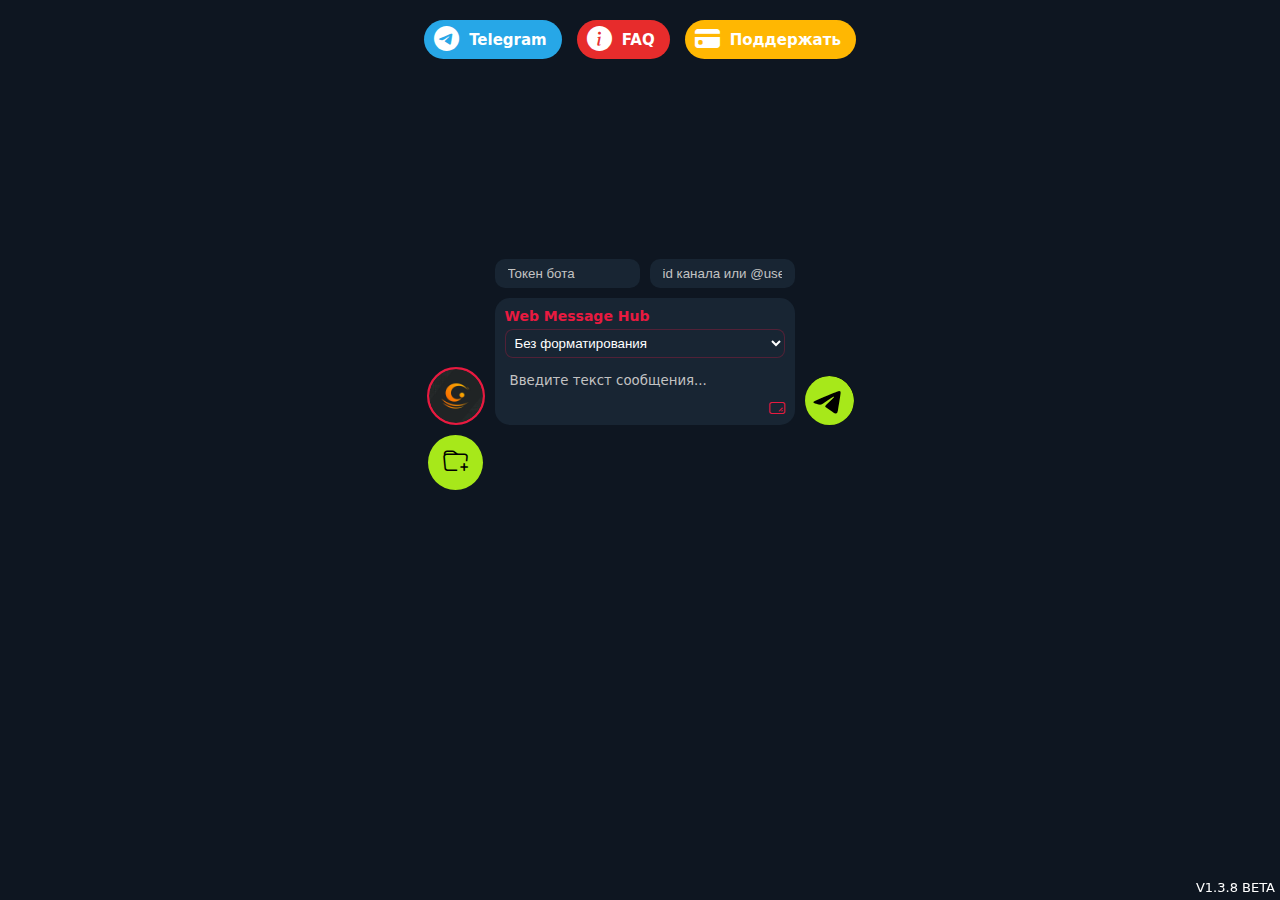
<file: index.html>
<!DOCTYPE html>
<html lang="ru">

<head>
	<meta charset="UTF-8">
	<meta name="viewport" content="width=device-width, initial-scale=1.0">
	<title>Web Message Hub</title>
	<link rel="stylesheet" href="https://cdn.jsdelivr.net/npm/bootstrap-icons@1.8.1/font/bootstrap-icons.css">
	<link rel="shortcut icon" href="logo.png" type="image/x-icon">
<link rel="stylesheet" href="styles.css">
</head>

<body>
	<header>
		<a href="https://t.me/webmsghub" class="contact"><i class="bi bi-telegram"></i>Telegram</a>
		<a href="faq.html" class="faq"><i class="bi bi-info-circle-fill"></i>FAQ</a>
		<a href="https://www.donationalerts.com/r/artemka_qupin" class="donate"><i
			class="bi bi-credit-card-fill"></i>Поддержать</a>
	</header>
	<div class="container">
		<div class="message-block">
			<div class="channel">
				<img src="logo.png" width="100%">
			</div>
			<div class="details">
				<div class="settings">
					<input minlength="43" maxlength="46" type="text" id="token" placeholder="Токен бота" required>
					<input maxlength="20" type="text" id="chatId" placeholder="id канала или @username" required>
				</div>
				<div class="message">
					<div class="form-section">
						<div id="channelname">
							Web Message Hub
						</div>
					</div>
					<select id="parseMode" class="parse-mode-selector">
						<option value="none">Без форматирования</option>
						<option value="HTML">HTML-форматирование</option>
						<option value="Markdown">Markdown</option>
						<option value="MarkdownV2">MarkdownV2</option>
					</select>
					<div class="input-group">

						<div class="format-toolbar" id="htmlToolbar" style="display: none;">
							<button type="button" class="format-btn" data-tag="b" title="Жирный"><i class="bi bi-type-bold"></i></button>
							<button type="button" class="format-btn" data-tag="i" title="Курсив"><i class="bi bi-type-italic"></i></button>
							<button type="button" class="format-btn" data-tag="u" title="Подчеркнутый"><i class="bi bi-type-underline"></i></button>
							<button type="button" class="format-btn" data-tag="s" title="Зачеркнутый"><i class="bi bi-type-strikethrough"></i></button>
							<button type="button" class="format-btn" data-tag="code" title="Моноширинный"><i class="bi bi-code"></i></button>
							<button type="button" class="format-btn" data-tag="a" title="Ссылка"><i class="bi bi-link-45deg"></i></button>
						</div>

						<div class="format-toolbar" id="mdToolbar" style="display: none;">
							<button type="button" class="format-btn" data-md="bold" title="Жирный">*B*</button>
							<button type="button" class="format-btn" data-md="italic" title="Курсив">_I_</button>
							<button type="button" class="format-btn" data-md="underline" title="Подчеркнутый">__U__</button>
							<button type="button" class="format-btn" data-md="strike" title="Зачеркнутый">~S~</button>
							<button type="button" class="format-btn" data-md="code" title="Моноширинный">`C`</button>
							<button type="button" class="format-btn" data-md="link" title="Ссылка">[TXT](url)</button>
						</div>

						<div class="textarea-container">
							<textarea maxlength="4096" id="message" rows="1" placeholder="Введите текст сообщения..."
								required></textarea>
							<div class="resize-btn">
								<span class="custom-resizer"><i class="bi bi-textarea-resize"></i></span>
							</div>
						</div>
					</div>
				</div>
			</div>
			<button class="send-button" onclick="sendMessage()">
				<i class="bi bi-telegram"></i>
			</button>
		</div>

		<div class="notification" id="notif">
			<span id="statusMessage"></span>
		</div>

		<div class="send">
			<div class="input-group">
				<button class="button" onclick="addButtonBlock()" title="Добавить блок кнопок"><i
					class="bi bi-folder-plus"></i></button>
			</div>
			<div class="buttons-container">
				<div id="buttonBlocksContainer"></div>
			</div>
		</div>
	</div>
	<div class="mobile-send">
		<div class="mobile-container">
			<button class="button" onclick="addButtonBlock()" title="Добавить блок кнопок"><i
				class="bi bi-folder-plus"></i></button>
			<button class="mobile-send-button" onclick="sendMessage()">Отправить сообщение <i
				class="bi bi-telegram"></i></button>
		</div>
	</div>
	<footer>
		V1.3.8 BETA
	</footer>
	<script>
		let buttonBlockCounter = 0;

		// Инициализация при загрузке
		document.addEventListener('DOMContentLoaded', function() {
			updateFormatToolbar();

			// Обработчики для панели форматирования
			document.getElementById('parseMode').addEventListener('change', updateFormatToolbar);

			// Обработчики для кнопок форматирования HTML
			document.querySelectorAll('#htmlToolbar .format-btn').forEach(btn => {
				btn.addEventListener('click', function() {
					applyHtmlFormat(this.dataset.tag);
				});
			});

			// Обработчики для кнопок форматирования Markdown
			document.querySelectorAll('#mdToolbar .format-btn').forEach(btn => {
				btn.addEventListener('click', function() {
					applyMarkdownFormat(this.dataset.md);
				});
			});
		});

		function updateFormatToolbar() {
			const mode = document.getElementById('parseMode').value;
			document.getElementById('htmlToolbar').style.display = 'none';
			document.getElementById('mdToolbar').style.display = 'none';

			if (mode === 'HTML') {
				document.getElementById('htmlToolbar').style.display = 'flex';
			} else if (mode === 'Markdown' || mode === 'MarkdownV2') {
				document.getElementById('mdToolbar').style.display = 'flex';
			}
		}

		function applyHtmlFormat(tag) {
			const textarea = document.getElementById('message');
			const startPos = textarea.selectionStart;
			const endPos = textarea.selectionEnd;
			const selectedText = textarea.value.substring(startPos, endPos);

			let wrapBefore = '',
			wrapAfter = '';

			switch (tag) {
				case 'b': wrapBefore = '<b>'; wrapAfter = '</b>'; break;
				case 'i': wrapBefore = '<i>'; wrapAfter = '</i>'; break;
				case 'u': wrapBefore = '<u>'; wrapAfter = '</u>'; break;
				case 's': wrapBefore = '<s>'; wrapAfter = '</s>'; break;
				case 'code': wrapBefore = '<code>'; wrapAfter = '</code>'; break;
				case 'a':
					const url = prompt('Введите URL:', 'https://');
					if (url) {
						wrapBefore = `<a href="${url}">`;
						wrapAfter = '</a>';
					} else {
						return;
					}
					break;
			}

			if (selectedText) {
				// Форматирование выделенного текста
				textarea.value = textarea.value.substring(0, startPos) +
				wrapBefore + selectedText + wrapAfter +
				textarea.value.substring(endPos);
				// Установка курсора после закрывающего тега
				textarea.selectionStart = textarea.selectionEnd = endPos + wrapBefore.length + wrapAfter.length;
			} else {
				// Вставка тегов в позиции курсора
				textarea.value = textarea.value.substring(0, startPos) +
				wrapBefore + wrapAfter +
				textarea.value.substring(endPos);
				// Установка курсора между тегами
				textarea.selectionStart = textarea.selectionEnd = startPos + wrapBefore.length;
			}

			textarea.focus();
			updateHeight();
		}

		function applyMarkdownFormat(type) {
			const textarea = document.getElementById('message');
			const startPos = textarea.selectionStart;
			const endPos = textarea.selectionEnd;
			const selectedText = textarea.value.substring(startPos, endPos);

			let wrapBefore = '',
			wrapAfter = '';

			switch (type) {
				case 'bold':
					wrapBefore = wrapAfter = '*';
					if (document.getElementById('parseMode').value === 'MarkdownV2') {
						wrapBefore = wrapAfter = '**';
					}
					break;
				case 'italic':
					wrapBefore = wrapAfter = '_';
					if (document.getElementById('parseMode').value === 'MarkdownV2') {
						wrapBefore = wrapAfter = '__';
					}
					break;
				case 'underline': wrapBefore = wrapAfter = '__'; break;
				case 'strike': wrapBefore = wrapAfter = '~'; break;
				case 'code': wrapBefore = wrapAfter = '`'; break;
				case 'link':
					const url = prompt('Введите URL:', 'https://');
					if (url) {
						wrapBefore = '[';
						wrapAfter = `](${url})`;
					} else {
						return;
					}
					break;
			}

			if (selectedText) {
				// Форматирование выделенного текста
				textarea.value = textarea.value.substring(0, startPos) +
				wrapBefore + selectedText + wrapAfter +
				textarea.value.substring(endPos);
				// Установка курсора после закрывающего символа
				textarea.selectionStart = textarea.selectionEnd = endPos + wrapBefore.length + wrapAfter.length;
			} else {
				// Вставка символов в позиции курсора
				textarea.value = textarea.value.substring(0, startPos) +
				wrapBefore + wrapAfter +
				textarea.value.substring(endPos);
				// Установка курсора между символами
				textarea.selectionStart = textarea.selectionEnd = startPos + wrapBefore.length;
			}

			textarea.focus();
			updateHeight();
		}

		function addButtonBlock() {
			const container = document.getElementById('buttonBlocksContainer');
			const blockDiv = document.createElement('div');
			blockDiv.className = 'btn-block';
			blockDiv.innerHTML = `
			<div class="input-btn">
			<input maxlength="32" type="text" placeholder="Текст кнопки" class="button-text">
			<input maxlength="70" type="text" placeholder="Ссылка кнопки" class="button-url">
			</div>
			<div class="row">
			<button class="add-button" onclick="addButton(this)"><i class="bi bi-plus-circle"></i>Добавить кнопку</button>
			<button class="delete-button" onclick="removeBlock(this)"><i class="bi bi-trash"></i></button>
			</div>
			`;
			container.appendChild(blockDiv);
			buttonBlockCounter++;
			updateMargin();
		}

		function addButton(button) {
			const buttonDiv = document.createElement('div');
			buttonDiv.className = 'input-btn';
			buttonDiv.innerHTML = `
			<input type="text" placeholder="Текст кнопки" class="button-text">
			<input type="text" placeholder="Ссылка кнопки" class="button-url">
			<button class="delete-button" onclick="removeButton(this)"><i class="bi bi-trash"></i></button>
			`;
			button.parentElement.parentElement.insertBefore(buttonDiv, button.parentElement);
		}

		function removeButton(button) {
			const buttonRow = button.parentElement;
			buttonRow.remove();

			const block = buttonRow.parentElement;
			const buttonsInBlock = block.querySelectorAll('.input-btn');

			if (buttonsInBlock.length === 0) {
				block.remove();
				buttonBlockCounter--;
			}

			updateMargin();
		}

		function removeBlock(button) {
			button.parentElement.parentElement.remove();
			buttonBlockCounter--;
			updateMargin();
		}

		function updateMargin() {
			const containers = document.getElementsByClassName('container');
			const buttonBlocks = document.querySelectorAll('#buttonBlocksContainer .btn-block');

			for (let i = 0; i < containers.length; i++) {
				if (buttonBlocks.length > 0) {
					containers[i].style.marginTop = "100px";
				} else {
					containers[i].style.marginTop = "200px";
				}
			}
		}

		async function sendMessage() {
			const token = document.getElementById('token').value;
			const chatId = document.getElementById('chatId').value;
			const message = document.getElementById('message').value;
			const parseMode = document.getElementById('parseMode').value;

			if (!token || !chatId || !message) {
				showStatus('Ошибка: заполните все обязательные поля!', 'error');
				return;
			}

			// Собираем кнопки
			const buttonBlocks = document.querySelectorAll('#buttonBlocksContainer .btn-block');
			let inlineKeyboard = [];

			buttonBlocks.forEach(block => {
				const blockButtons = [];
				const inputs = block.querySelectorAll('.button-text, .button-url');

				for (let i = 0; i < inputs.length; i += 2) {
					const text = inputs[i].value;
					const url = inputs[i+1].value;

					if (text && url) {
						blockButtons.push({
							text: text,
							url: url
						});
					}
				}

				if (blockButtons.length > 0) {
					inlineKeyboard.push(blockButtons);
				}
			});

			// Формируем данные для отправки
			const data = {
				chat_id: chatId,
				text: message,
				parse_mode: parseMode === 'none' ? undefined: parseMode
			};

			// Добавляем клавиатуру, если есть кнопки
			if (inlineKeyboard.length > 0) {
				data.reply_markup = JSON.stringify({
					inline_keyboard: inlineKeyboard
				});
			}

			// Показываем статус "Отправка..."
			showStatus('Отправка сообщения...', 'info');

			try {
				const response = await fetch(`https://api.telegram.org/bot${token}/sendMessage`, {
					method: 'POST',
					headers: {
						'Content-Type': 'application/json'
					},
					body: JSON.stringify(data)
				});

				const result = await response.json();

				if (result.ok) {
					showStatus('Сообщение успешно отправлено в Telegram!', 'success');
				} else {
					let errorMsg = 'Ошибка при отправке';
					if (result.description) {
						errorMsg += `: ${result.description}`;
					}
					showStatus(errorMsg, 'error');
				}
			} catch (error) {
				showStatus(`Ошибка сети: ${error.message}`, 'error');
			}
		}

		function showStatus(message, type) {
			const notif = document.getElementById('notif');
			const status = document.getElementById('statusMessage');

			notif.className = 'notification';
			notif.classList.add(type);
			status.textContent = message;

			// Показываем уведомление
			notif.classList.add('show');

			// Автоматическое скрытие через 5 секунд
			setTimeout(() => {
				notif.classList.remove('show');
			}, 5000);
		}

		// Функции для работы с текстовым полем
		const textarea = document.querySelector('textarea');
		const resizer = document.querySelector('.custom-resizer');

		const updateHeight = () => {
			textarea.style.height = 'auto';
			textarea.style.height = `${textarea.scrollHeight}px`;
		};

		textarea.addEventListener('input', updateHeight);

		let isResizing = false;
		let startY, startHeight;

		const startResize = (y) => {
			isResizing = true;
			startY = y;
			startHeight = textarea.offsetHeight;
		};

		const resize = (y) => {
			if (!isResizing) return;
			const newHeight = startHeight + (y - startY);
			textarea.style.height = `${newHeight}px`;
		};

		const stopResize = () => {
			isResizing = false;
		};

		// Мышь
		resizer.addEventListener('mousedown', (e) => startResize(e.pageY), {
			passive: true
		});
		document.addEventListener('mousemove', (e) => resize(e.pageY), {
			passive: true
		});
		document.addEventListener('mouseup', stopResize, {
			passive: true
		});

		// Сенсорные события
		resizer.addEventListener('touchstart', (e) => {
			e.preventDefault();
			startResize(e.touches[0].pageY);
		}, {
			passive: false
		});

		document.addEventListener('touchmove', (e) => {
			if (!isResizing) return;
			e.preventDefault();
			resize(e.touches[0].pageY);
		}, {
			passive: false
		});

		document.addEventListener('touchend', stopResize, {
			passive: true
		});

		window.addEventListener('load', updateHeight, {
			once: true
		});
	</script>
</body>
</html>
</file>
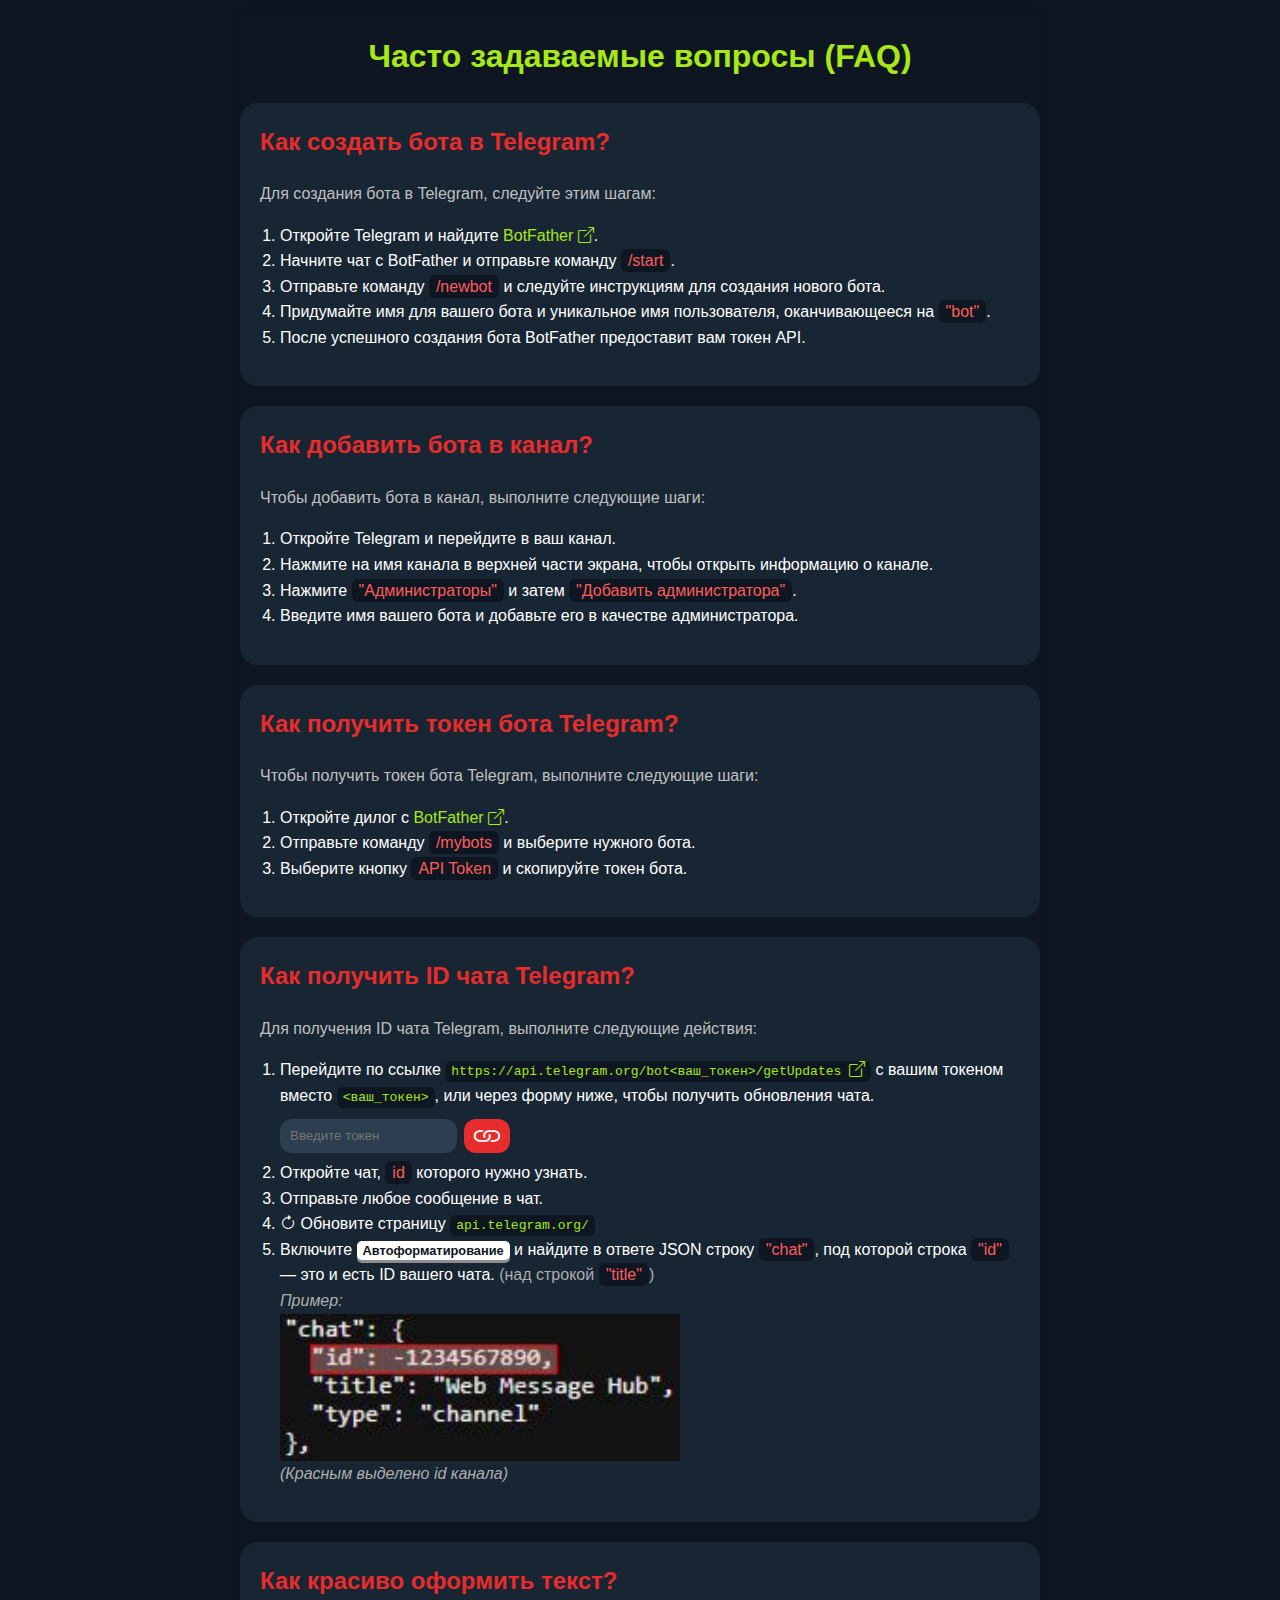
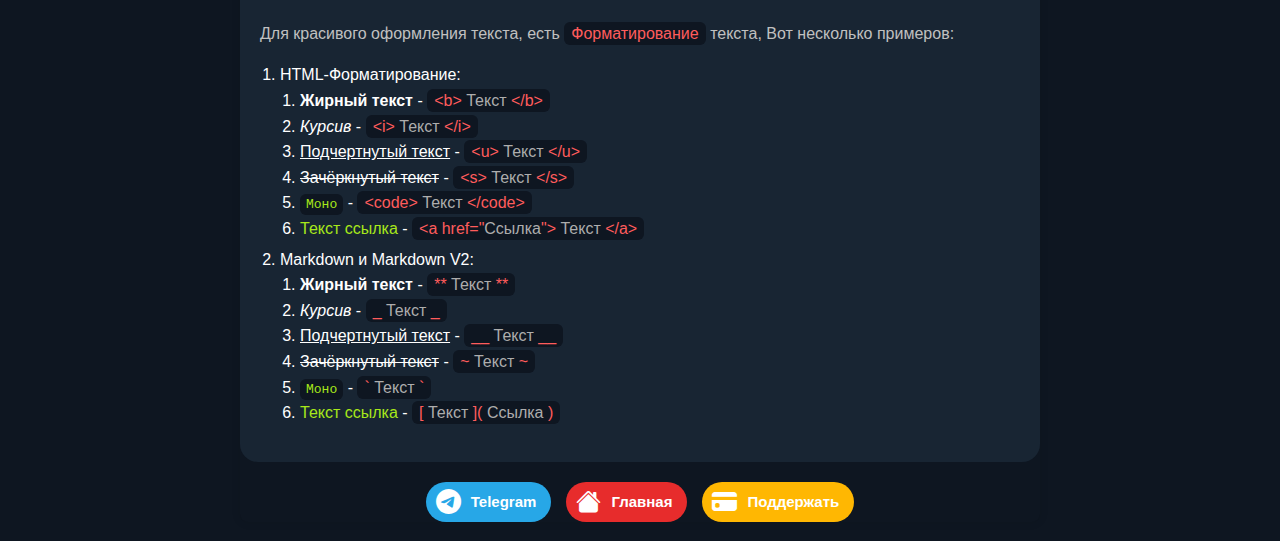
<file: faq.html>
<!DOCTYPE html>
<html lang="ru">

<head>
    <meta charset="UTF-8">
    <meta name="viewport" content="width=device-width, initial-scale=1.0">
    <title>FAQ - Telegram Bot</title>
    <link rel="stylesheet" href="https://cdn.jsdelivr.net/npm/bootstrap-icons@1.11.1/font/bootstrap-icons.css">
    <link rel="shortcut icon" href="logo.png" type="image/x-icon">
    <link rel="stylesheet" href="faq.css">
</head>

<body>
    <div class="container">
        <h1>Часто задаваемые вопросы (FAQ)</h1>

        <div class="faq-item">
            <h2>Как создать бота в Telegram?</h2>
            <p>Для создания бота в Telegram, следуйте этим шагам:</p>
            <ol>
                <li>Откройте Telegram и найдите <a href="https://t.me/BotFather?start=start" target="_blank">BotFather <i class="bi bi-box-arrow-up-right"></i></a>.
                </li>
                <li>Начните чат с BotFather и отправьте команду <span class="var">/start</span>.</li>
                <li>Отправьте команду <span class="var">/newbot</span> и следуйте инструкциям для создания нового бота.
                </li>
                <li>Придумайте имя для вашего бота и уникальное имя пользователя, оканчивающееся на <span
                        class="var">"bot"</span>.</li>
                <li>После успешного создания бота BotFather предоставит вам токен API.</li>
            </ol>
        </div>
        <div class="faq-item">
            <h2>Как добавить бота в канал?</h2>
            <p>Чтобы добавить бота в канал, выполните следующие шаги:</p>
            <ol>
                <li>Откройте Telegram и перейдите в ваш канал.</li>
                <li>Нажмите на имя канала в верхней части экрана, чтобы открыть информацию о канале.</li>
                <li>Нажмите <span class="var">"Администраторы"</span> и затем <span class="var">"Добавить
                        администратора"</span>.</li>
                <li>Введите имя вашего бота и добавьте его в качестве администратора.</li>
            </ol>
        </div>
        <div class="faq-item">
            <h2>Как получить токен бота Telegram?</h2>
            <p>Чтобы получить токен бота Telegram, выполните следующие шаги:</p>
            <ol>
                <li>Откройте дилог с <a href="https://t.me/BotFather" target="_blank">BotFather <i class="bi bi-box-arrow-up-right"></i></a>.</li>
                <li>Отправьте команду <span class="var">/mybots</span> и выберите нужного бота.
                </li>
                <li>Выберите кнопку <span class="var">API Token</span> и скопируйте токен бота.
                </li>
            </ol>
        </div>

        <div class="faq-item">
            <h2>Как получить ID чата Telegram?</h2>
            <p>Для получения ID чата Telegram, выполните следующие действия:</p>
            <ol>
                <li>Перейдите по ссылке <a href="https://api.telegram.org/bot<ваш_токен>/getUpdates"
                        target="_blank"><code>https://api.telegram.org/bot<ваш_токен>/getUpdates <i class="bi bi-box-arrow-up-right"></i></code></a> с вашим
                    токеном вместо <code><ваш_токен></code>, или через форму ниже, чтобы получить обновления
                    чата.
                </li>
                <div class="token">
                    <input type="text" name="token" id="token" placeholder="Введите токен">
                    <button class="search" onclick="searchtoken()"><i class="bi bi-link"></i></button>
                </div>
                <li>Откройте чат, <span class="var">id</span> которого нужно узнать.</li>
                <li>Отправьте любое сообщение в чат.</li>
                <li><i class="bi bi-arrow-clockwise"></i> Обновите страницу <code>api.telegram.org/</code></li>
                <li>Включите  <kbd>Автоформатирование</kbd> и найдите в ответе JSON строку <span
                        class="var">"chat"</span>, под которой строка <span class="var">"id"</span> —
                    это и есть ID вашего чата. <white>(над строкой <span class="var">"title"</span>)</white>
                    <white class="column"><i>Пример:</i><img src="chat-id.jpg" alt="Пример" style="max-width: 400px"><i>(Красным выделено id канала)</i></white>
                    
                
                </li>
            </ol>
            <div id="nope"></div>
        </div>

        <div class="faq-item">
            <h2>Как красиво оформить текст?</h2>
            <p>Для красивого оформления текста, есть <span class="var">Форматирование</span> текста, Вот несколько примеров:</p>
            <ol>
                <li>HTML-Форматирование:
                    <ol>
                        <li><b>Жирный текст</b> - <span class="var">&lt;b&gt; <white>Текст</white> &lt;/b&gt;</span></li>
                        <li><i>Курсив</i> - <span class="var">&lt;i&gt; <white>Текст</white> &lt;/i&gt;</span></li>
                        <li><u>Подчертнутый текст</u> - <span class="var">&lt;u&gt; <white>Текст</white> &lt;/u&gt;</span></li>
                        <li><s>Зачёркнутый текст</s> - <span class="var">&lt;s&gt; <white>Текст</white> &lt;/s&gt;</span</li>
                        <li><code>Моно</code> - <span class="var">&lt;code&gt; <white>Текст</white> &lt;/code&gt;</span></li>
                        <li><a id="link" href="#link">Текст ссылка</a> - <span class="var">&lt;a href="<white>Ссылка</white>"&gt; <white>Текст</white> &lt;/a&gt;</span></li>
                    </ol>
                </li>
                <li style="margin-top: 5px;">Markdown и Markdown V2:
                    <ol>
                        <li><b>Жирный текст</b> - <span class="var">** <white>Текст</white> **</li>
                        <li><i>Курсив</i> - <span class="var">_ <white>Текст</white> _</span></li>
                        <li><u>Подчертнутый текст</u> - <span class="var">__ <white>Текст</white> __</span></li>
                        <li><s>Зачёркнутый текст</s> - <span class="var">~ <white>Текст</white> ~</span</li>
                        <li><code>Моно</code> - <span class="var">` <white>Текст</white> `</span></li>
                        <li><a id="link" href="#link">Текст ссылка</a> - <span class="var">[ <white>Текст</white> ]( <white>Ссылка</white> )</span></li>
                    </ol>
                </li>
            </ol>
        </div>
        <footer>
            <a href="https://t.me/webmsghub" class="contact"><i class="bi bi-telegram"></i>Telegram</a>
            <a href="index.html" class="faq"><i class="bi bi-house-fill"></i>Главная</a>
            <a href="https://www.donationalerts.com/r/artemka_qupin" class="donate"><i class="bi bi-credit-card-fill"></i>Поддержать</a>
        </footer>
    </div>
    <script>
        function searchtoken() {
            const token = document.getElementById('token').value;
            if (token) {
                const url = `https://api.telegram.org/bot${token}/getUpdates`;
                window.open(url, '_blank');
            } else {
                document.getElementById('nope').innerText = 'Нужно ввести токен';
            }
        }
    </script>

</body>

</html>
</file>
<file: styles.css>
* {
	box-sizing: border-box;
	transition: all 0.3s ease;
}

::-webkit-scrollbar {
	width: 0;
}

body {
	font-family: system-ui, -apple-system, BlinkMacSystemFont, 'Segoe UI', Roboto, Oxygen, Ubuntu, Cantarell, 'Open Sans', 'Helvetica Neue', sans-serif;
	background-color: #0e1621;
	color: #fff;
	display: flex;
	flex-direction: column;
	align-items: center;
	justify-content: center;
	margin: 0;
	overflow-y: scroll;
}

.container {
	margin-top: 200px;
	display: flex;
	flex-direction: column;
	align-items: center;
	gap: 10px;
}

.input-group {
	margin-top: 0;
}

.input-group label {
	display: block;
	margin-bottom: 1px;
	color: #000;
}

.input-group textarea {
	font-family: system-ui, -apple-system, BlinkMacSystemFont, 'Segoe UI', Roboto, Oxygen, Ubuntu, Cantarell, 'Open Sans', 'Helvetica Neue', sans-serif;
	width: 100%;
	min-height: 30px;
	padding: 5px;
	border: 0px solid #ddd;
	border-radius: 5px;
	background: #f9f9f900;
	color: #ffffff;
	margin-top: 5px;
	outline: none;
	resize: none;
	overflow: hidden;
	transition: height 0.1s;
	-webkit-appearance: none;
	appearance: none;
}

.resize-btn {
	height: auto;
	width: 100%;
	display: flex;
	justify-content: end;
	margin-block: -3px;
}

.custom-resizer {
	display: block;
	color: #e81a40;
	cursor: ns-resize;
	font-size: 16px;
	user-select: none;
	touch-action: none;
	-webkit-user-select: none;
	user-select: none;
}

.input-group input:focus,
.input-group textarea:focus {
	outline: 1px solid #e81a403a;
}

.button {
	font-size: 25px;
	width: 55px;
	height: 55px;
	background-color: #a7e81a;
	color: #000;
	border: none;
	border-radius: 30px;
	cursor: pointer;
	transition: all 0.3s;
	text-align: center;
}

.button:hover,
.add-button:hover,
.mobile-send-button:hover {
	background-color: #1ae828;
}

.input-btn {
	width: 100%;
	display: flex;
	background-color: #0e1621;
	align-items: center;
	gap: 10px;
	padding: 10px;
	border-radius: 20px;
	margin-bottom: 10px;
}

.input-btn input {
	width: 100%;
	height: 35px;
	padding: 10px;
	border: 0px solid #e81a4046;
	border-radius: 15px;
	background: #182533;
	color: #ffffff;
}

.input-btn input:focus {
	outline: 1px solid #e81a4089;
}

.btn-block {
	width: 340px;
	padding: 10px;
	background-color: #182533;
	border-radius: 25px;
	margin-bottom: 15px;
	display: flex;
	flex-direction: column;
	align-items: center;
	justify-content: space-between;
}

.btn-block .delete-button {
	font-weight: bold;
	padding: 5px;
	min-height: 35px;
	min-width: 35px;
	background: none;
	border: none;
	color: rgb(255, 255, 255);
	background-color: #e72c2c;
	cursor: pointer;
	font-size: 18px;
	margin-left: 10px;
	border-radius: 15px;
}

.btn-block .delete-button:hover {
	background-color: #b62323;
}

::placeholder {
	color: rgb(195, 195, 195);
	user-select: none;
}

.settings {
	display: flex;
	justify-content: space-between;
	width: 300px;
	margin-bottom: 10px;
	gap: 10px;
}

.settings input {
	width: 50%;
	padding: 7px 13px;
	border: 0px solid #e81a407f;
	border-radius: 10px;
	background: #182533;
	color: #ffffff;
}

.settings input:focus {
	outline: 1px solid #e81a4089;
}

.send-button {
	background-color: #000;
	color: #a7e81a;
	border: none;
	border-radius: 30px;
	cursor: pointer;
	transition: all 0.3s;
	width: 49px;
	height: 49px;
	font-size: 50px;
	margin-left: 10px;
	display: flex;
	justify-content: center;
	align-items: center;
	overflow: hidden;
}

.send-button i {
	margin-bottom: -4px;
}

.send-button:hover {
	color: #1ae828;
}

.channel {
	width: 58px;
	height: 58px;
	margin-right: 10px;
	background-color: #e81a40;
	color: #fff;
	border-radius: 50%;
	display: flex;
	justify-content: center;
	align-items: start;
	font-size: 60px;
	overflow: hidden;
	border: 2px solid #e81a40;
}

.channel img {
	width: 100%;
	height: 100%;
	object-fit: cover;
	border-radius: 50%;
}

.message-block {
	display: flex;
	flex-direction: row;
	align-items: end;
}

.message {
	background: #182533;
	padding: 10px;
	border-radius: 15px;
	width: 300px;
	height: auto;
}

#channelname {
	font-size: 14px;
	color: #e81a40;
	font-weight: bold;
	overflow: hidden;
}

.send {
	width: 425px;
	display: flex;
	flex-direction: row;
	justify-content: space-between;
}

.add-button {
	font-weight: 900;
	padding: 5px 20px 5px 10px;
	background-color: #a7e81a;
	color: rgb(0, 0, 0);
	border: none;
	border-radius: 15px;
	cursor: pointer;
	transition: all 0.3s;
	display: flex;
	align-items: center;
}

.btn-block .add-button i {
	font-size: 20px;
	margin-right: 10px;
}

.row {
	width: 100%;
	display: flex;
	flex-direction: row;
	align-items: center;
	justify-content: space-between;
	background-color: #0e1621;
	border-radius: 20px;
	padding: 10px;
}

.notification {
	height: auto;
	width: 100%;
	max-width: 400px;
	padding: 15px;
	margin: 10px 0;
	border-radius: 10px;
	display: none;
	align-items: center;
	justify-content: center;
	font-size: 14px;
	font-weight: 500;
}

.notification.show {
	display: flex;
	animation: fadeIn 0.3s ease-in-out;
}

@keyframes fadeIn {
	from {
		opacity: 0;
		transform: translateY(10px);
	}

	to {
		opacity: 1;
		transform: translateY(0);
	}
}

.notification.success {
	background-color: rgba(39, 174, 96, 0.2);
	border: 1px solid #27ae60;
	color: #27ae60;
}

.notification.error {
	background-color: rgba(235, 87, 87, 0.2);
	border: 1px solid #eb5757;
	color: #eb5757;
}

.notification.info {
	background-color: rgba(41, 128, 185, 0.2);
	border: 1px solid #2980b9;
	color: #2980b9;
}

.contact {
	background: #27a7e7;
}

.contact:hover {
	background-color: #1c85ba;
}

.faq {
	background: #e72c2c;
}

.faq:hover {
	background-color: #b41230;
}

.donate {
	background-color: rgb(255, 183, 2);
}

.donate:hover {
	background-color: rgb(182, 134, 11);
}

.mobile-send {
	width: 100%;
	display: none;
	flex-direction: row;
	justify-content: center;
	align-items: center;
	position: fixed;
	bottom: 20px;
	z-index: 1000;
}

.mobile-container {
	background-color: #0e162150;
	display: flex;
	padding: 15px;
	gap: 15px;
	flex-direction: row;
	justify-content: center;
	align-items: center;
	border: 2px solid #182533;
	border-radius: 30px;
	backdrop-filter: blur(10px);
	-webkit-backdrop-filter: blur(10px);
}

.mobile-send-button {
	height: 40px;
	padding: 0px 9px 0px 15px;
	background-color: #a7e81a;
	color: rgb(0, 0, 0);
	border: none;
	border-radius: 30px;
	cursor: pointer;
	transition: all 0.3s;
	font-size: 15px;
	font-weight: 900;
	display: flex;
	justify-content: space-between;
	align-items: center;
}

.mobile-send-button i {
	margin-left: 10px;
	font-size: 25px;
	margin-bottom: -2px;
}

.mobile-input-group {
	display: none;
}

.mobile-input-group .button {
	width: auto;
	height: 42px;
	padding: 7px 20px;
	font-size: 25px;
}

header {
	width: 100%;
	flex-wrap: wrap;
	gap: 15px;
	margin-top: 20px;
	display: flex;
	justify-content: center;
	align-items: center;
}

header a {
	font-weight: bolder;
	display: flex;
	justify-content: center;
	align-items: center;
	color: #fff;
	border-radius: 40px;
	padding: 5px 15px 5px 10px;
	font-size: 15px;
	text-decoration: none;
}

header a i {
	font-size: 25px;
	margin-right: 10px;
}

footer {
	position: fixed;
	bottom: 0;
	right: 0;
	margin: 5px;
	font-size: 13px;
	z-index: 9999;
}

/* Форматирование текста */
.format-toolbar {
	display: flex;
	gap: 5px;
	margin-bottom: 10px;
	flex-wrap: wrap;
	justify-content: space-between;
}

.format-btn {
	background-color: #182533;
	border: 1px solid #e81a4046;
	color: white;
	border-radius: 5px;
	padding: 5px 10px;
	cursor: pointer;
	font-size: 12px;
	transition: all 0.2s;
}

.format-btn:hover {
	background-color: #e81a4046;
}

.format-btn.active {
	background-color: #e81a40;
	border-color: #e81a40;
}

.parse-mode-selector {
	margin-block: 5px;
	width: 100%;
	padding: 5px;
	border-radius: 8px;
	background-color: #182533;
	color: white;
	border: 1px solid #e81a4046;
}

.parse-mode-selector:focus {
	outline: none;
	border-color: #e81a40;
}

@media (width <=500px) {

	.mobile-send,
	.mobile-input-group {
		display: flex;
	}

	.send-button,
	.send .input-group {
		display: none;
	}

	.send {
		width: 350px;
	}

	.btn-block {
		width: 100%;
	}

	.button {
		height: 40px;
		padding: 5px 10px;
		font-size: 25px;
	}

	.message,
	.settings {
		width: 270px;
	}

	.input-btn input,
	footer {
		font-size: 11px;
	}

	.container {
		margin-bottom: 90px;
	}

	.format-toolbar {
		justify-content: space-between;
	}
}
</file>
<file: faq.css>
* {
    box-sizing: border-box;
    transition: all 0.3s ease;
}

body {
    font-family: 'Arial', sans-serif;
    background-color: #0e1621;
    color: #ffffff;
    line-height: 1.6;
    margin: 0;
    padding: 10px;
}

.container {
    display: flex;
    flex-direction: column;
    max-width: 800px;
    margin: auto;
    background: #0e1621;
    box-shadow: 0 0 10px rgba(0, 0, 0, 0.1);
    border-radius: 8px;
    gap: 20px;
    margin-bottom: 10px;
}

h1 {
    margin-bottom: 0;
    text-align: center;
    color: #a7e81a;
    /* border-bottom: 2px solid #a7e81a; */
    /* padding-bottom: 10px; */
}

.faq-item {
    padding: 20px;
    border-radius: 18px;
    background-color: #182533;
    /* margin-bottom: 20px; */
    /* border-bottom: 1px solid #2c3e50; */
    /* padding-bottom: 20px; */
}

.faq-item h2 {
    margin-top: 0;
    color: #e72c2c;
}

.faq-item p {
    margin: 10px 0;
    color: #c0c0c0;
}

.faq-item ol {
    padding-left: 20px;
}

.faq-item a {
    color: #a7e81a;
    text-decoration: none;
}

.faq-item white {
    color: #adadad;
}

.faq-item a:hover {
    text-decoration: underline;
}

.faq-item code {
    background-color: #0e1621;
    color: #a7e81a;
    padding: 3px 6px;
    border-radius: 6px;
    word-break: break-all;
    overflow-wrap: anywhere;
    white-space: pre-wrap;
}

.faq-item span.var {
    background-color: #0e1621;
    color: #ff5c5c;
    padding: 3px 7px;
    border-radius: 6px;
}

.faq-item kbd {
    font-family: 'Arial', sans-serif;
    font-size: 0.8rem;
    font-weight: bold;
    background-color: #fff;
    color: #0e1621;
    padding: 2px 6px;
    border-radius: 5px;
    position: relative;
    z-index: 4;
}

.faq-item kbd::after {
    content: '';
    display: block;
    position: absolute;
    left: 0;
    bottom: -3px;
    background: #8d8d8d;
    width: 100%;
    height: 15px;
    border-radius: 5px;
    z-index: -1;
}

.column {
    display: flex;
    flex-direction: column;
}

/* Media Queries for Mobile Devices */
@media (max-width: 600px) {
    .container {
        padding: 15px;
    }

    h1 {
        font-size: 1.5em;
    }

    .faq-item h2 {
        font-size: 1.2em;
    }

    .faq-item p,
    .faq-item ol {
        font-size: 0.9em;
    }
}

#token {
    background-color: #2c3e50;
    color: #fff;
    border: none;
    padding: 8px 10px;
    border-radius: 12px;
    width: 100%;
    outline: none;
}

.search {
    font-size: 30px;
    margin-left: 7px;
    cursor: pointer;
    background-color: #e72c2c;
    color: #fff;
    border: none;
    padding: 0px 8px;
    border-radius: 12px;
}

#token:focus {
    outline: 1px solid #ac1e1e;
}

.search:hover {
    background-color: #ac1e1e;
}

.token {
    outline: none;
    background-color: #182533;
    display: flex;
    width: 230px;
    border-radius: 12px;
    margin-block: 10px 7px;
}

footer {
    width: 100%;
    gap: 15px;
    display: flex;
    flex-wrap: wrap;
    justify-content: center;
    align-items: center;
}

footer a {
    font-weight: bolder;
    display: flex;
    justify-content: center;
    align-items: center;
    color: #fff;
    border-radius: 40px;
    padding: 0px 15px 0px 10px;
    font-size: 15px;
    text-decoration: none;
}

footer a i {
    font-size: 25px;
    margin-right: 10px;
}

.contact {
    background: #27a7e7;
}

.faq {
    background: #e72c2c;
}

.donate {
    background-color: rgb(255, 183, 2);
}

.contact:hover {
    background-color: #1c85ba;
}

.faq:hover {
    background-color: #b41230;
}

.donate:hover {
    background-color: rgb(194, 144, 16);
}
</file>
